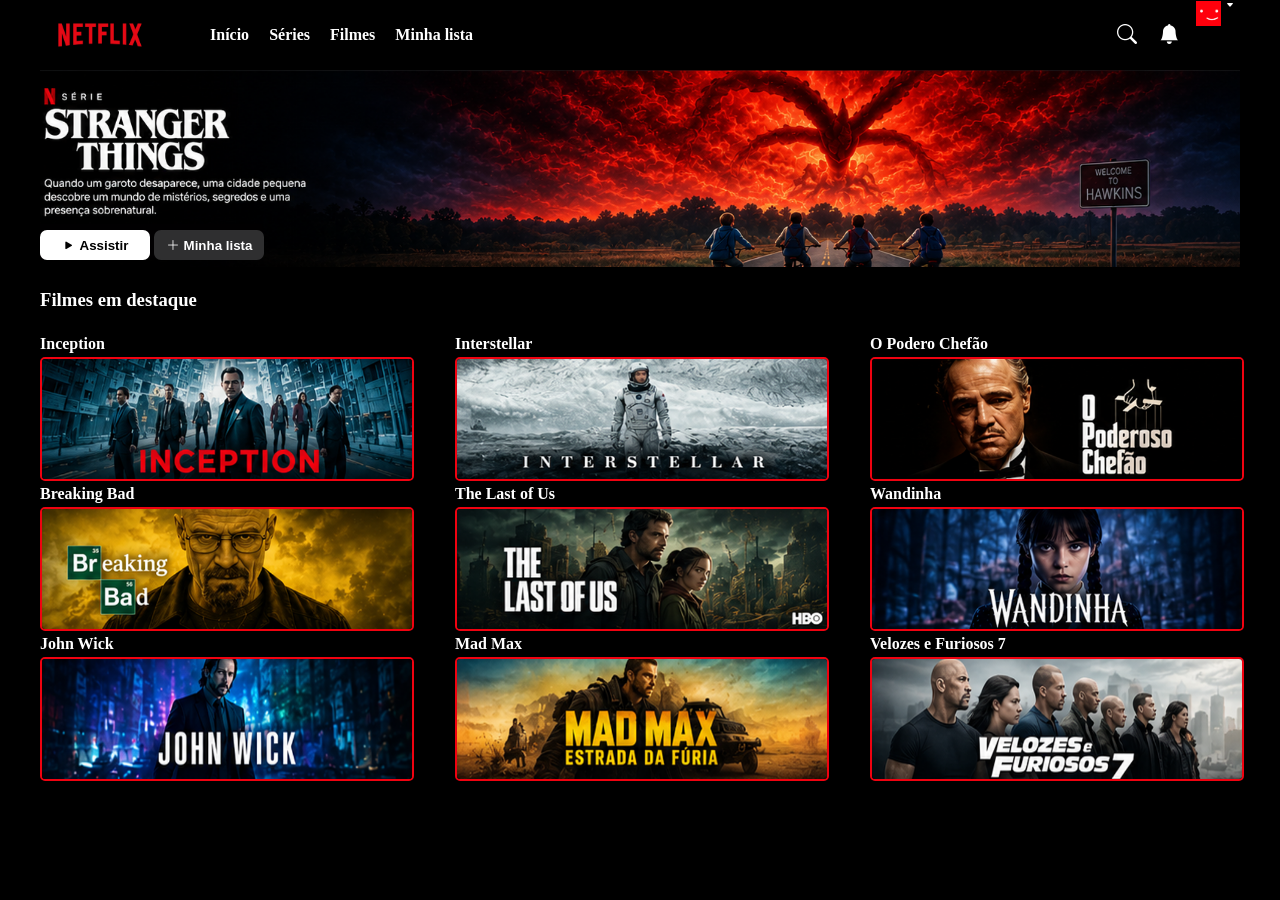
<file: aulas/html-css/netflix/app/index.html>
<!DOCTYPE html>
<html lang="en">

<head>
    <meta charset="UTF-8">
    <meta name="viewport" content="width=device-width, initial-scale=1.0">

    <link rel="stylesheet" href="https://cdn.jsdelivr.net/npm/bootstrap-icons@1.13.2/font/bootstrap-icons.min.css">
    <link rel="stylesheet" href="index.css">

    <title>Netflix</title>
</head>

<body>
    <header class="header">

        <div class="header-left-side">
            <a href="#">
                <img src="./images/logo.jpg" alt="Logo Netflix" class="header-logo">
            </a>

            <ul class="header-left-menu">
                <a href="#">
                    <li class="header-left-menu-item">Início</li>
                </a>

                <a href="#">
                    <li class="header-left-menu-item">Séries</li>
                </a>

                <a href="#">
                    <li class="header-left-menu-item">Filmes</li>
                </a>
                
                <a href="#">
                    <li class="header-left-menu-item">Minha lista</li>
                </a>
                
            </ul>
        </div>

        <div class="header-right-side">
            <button>
                <i class="bi bi-search header-right-side-item"></i>
            </button>

            <button>
                <i class="bi bi-bell-fill header-right-side-item"></i>
            </button>
            
            <button class="header-user-icon-button">
                <img src="./images/user-icon.jpg" alt="Icone de usuario" class="header-user-icon">
                <i style="font-size: 8px; margin-left: 5px;" class="bi bi-caret-down-fill"></i>
            </button>
        </div>
    </header>

    <main class="container">
        <section class="section-main-content">
            <img src="./images/banner-home.png" alt="Banner principal" class="section-main-content-image">
            <div class="section-main-content-buttons">
                <button class="btn-primary btn"><i class="bi bi-play-fill"></i>Assistir</button>
                <button class="btn-secondary btn"><i class="bi bi-plus-lg"></i>Minha lista</button>
            </div>
        </section>

        <section>
            <h3>Filmes em destaque</h3>

            <div class="section-list-cards">

                <div class="section-list-card">
                    <h4 class="section-list-card-title">Inception</h4>
                    <a href="#">
                        <img class="section-list-card-image" src="./images/movie_inception.png" alt="Inception">
                    </a>
                </div>
                
                <div class="section-list-card">
                    <h4 class="section-list-card-title">Interstellar</h4>
                    <a href="#">
                        <img class="section-list-card-image" src="./images/movie_interstellar.png" alt="Interstellar">
                    </a>
                </div>
                
                <div class="section-list-card">
                    <h4 class="section-list-card-title">O Podero Chefão</h4>
                    <a href="#">
                        <img class="section-list-card-image" src="./images/movie_poderoso-chefao.png" alt="O Poderoso Chefão">
                    </a>
                </div>

                <div class="section-list-card">
                    <h4 class="section-list-card-title">Breaking Bad</h4>
                    <a href="#">
                        <img class="section-list-card-image" src="./images/movie_breaking-bad.png" alt="Breaking Bad">
                    </a>
                </div>

                <div class="section-list-card">
                    <h4 class="section-list-card-title">The Last of Us</h4>
                    <a href="#">
                        <img class="section-list-card-image" src="./images/movie_the-last-of-us.png" alt="The Last of Us">
                    </a>
                </div>

                <div class="section-list-card">
                    <h4 class="section-list-card-title">Wandinha</h4>
                    <a href="#">
                        <img class="section-list-card-image" src="./images/movie_wandinha.png" alt="Wandinha">
                    </a>
                </div>
                
                <div class="section-list-card">
                    <h4 class="section-list-card-title">John Wick</h4>
                    <a href="#">
                        <img class="section-list-card-image" src="./images/movie_john-wick.png" alt="John Wick">
                    </a>
                </div>

                <div class="section-list-card">
                    <h4 class="section-list-card-title">Mad Max</h4>
                    <a href="#">
                        <img class="section-list-card-image" src="./images/movie_mad-max.png" alt="Mad Max">
                    </a>
                </div>

                <div class="section-list-card">
                    <h4 class="section-list-card-title">Velozes e Furiosos 7</h4>
                    <a href="#">
                        <img class="section-list-card-image" src="./images/movie_velozes-e-furiosos-7.png" alt="Velozes e Furiosos 7">
                    </a>
                </div>

            </div>
        </section>
    </main>
</body>

</html>
</file>
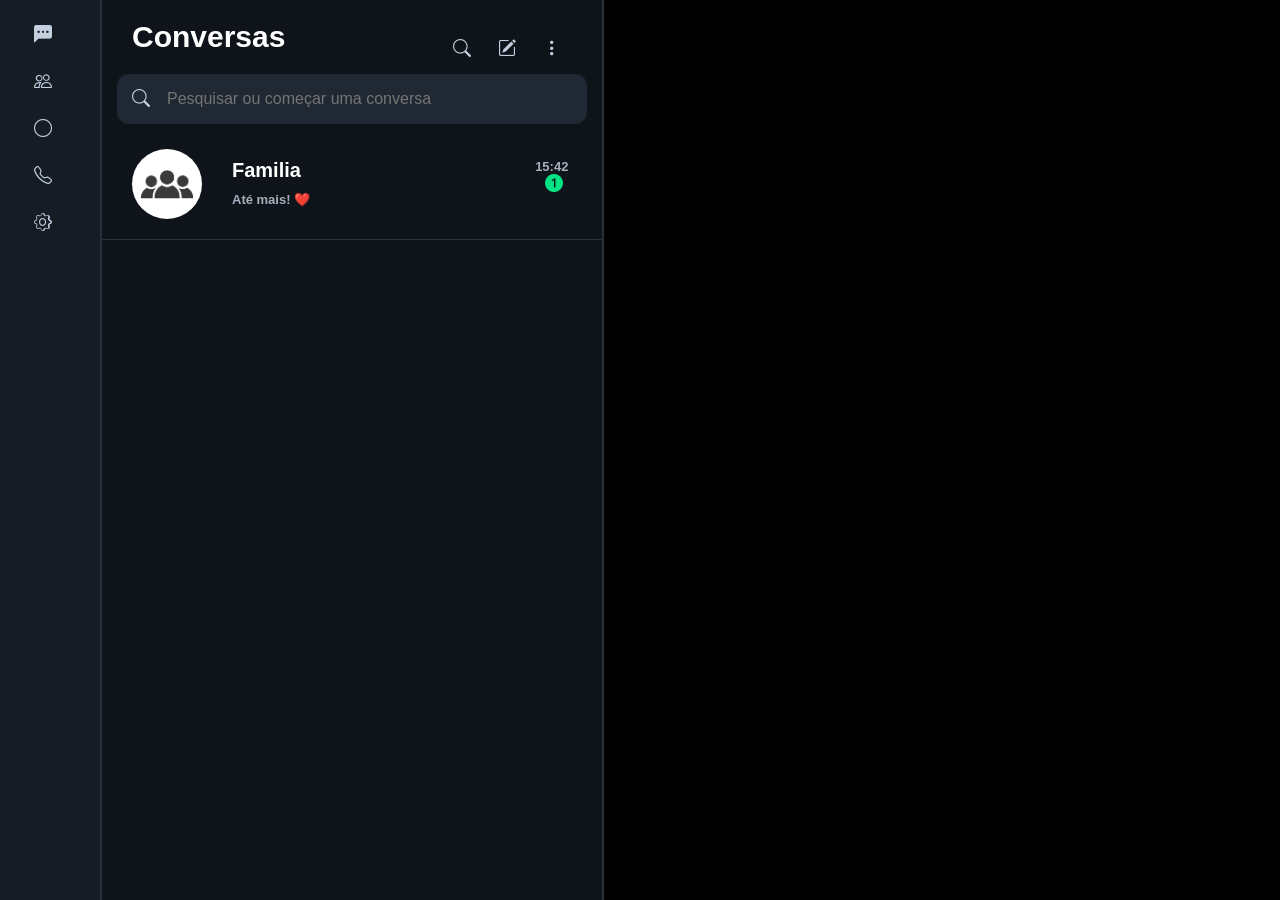
<file: exercicios/Whatsapp/app/whatsapp.html>
<!DOCTYPE html>
<html lang="en">

<head>
    <meta charset="UTF-8">
    <meta name="viewport" content="width=device-width, initial-scale=1.0">

    <link rel="stylesheet" href="https://cdn.jsdelivr.net/npm/bootstrap-icons@1.13.2/font/bootstrap-icons.min.css">
    <link rel="stylesheet" href="index.css">

    <title>Whatsapp</title>
</head>

<body style="background-color: black;">
    <div class="classe-div">
        <div class="div-icons">
            <button>
                <i class="bi bi-chat-left-dots-fill icons"></i>
            </button>
            <button>
                <i class="bi bi-people icons"></i>
            </button>
            <button>
                <i class="bi bi-circle icons"></i>
            </button>
            <button>
                <i class="bi bi-telephone icons"></i>
            </button>
            <button>
                <i class="bi bi-gear icons"></i>
            </button>
        </div>

        <div class="div-dms">
            <div class="dms-header">
                <h1 class="titles">Conversas</h1>

                <div class="dms-header-icon">
                    <button>
                        <i class="bi bi-search"></i>
                    </button>
                    <button>
                        <i class="bi bi-pencil-square"></i>
                    </button>
                    <button>
                        <i class="bi bi-three-dots-vertical"></i>
                    </button>
                </div>
            </div>

            <div class="search-bar">
                <i class="bi bi-search"></i>
                <input type="text" placeholder="Pesquisar ou começar uma conversa">
            </div>

            <div class="dms-cards">
                <div class="dms-card">
                    <img class="dms-card-image" src="../images/Three-users.jpg" alt="Familia icone">
                    <div>
                        <h4 class="dms-card-title">Familia</h4>
                        <h5 class="dms-card-subtitles">Até mais! ❤️</h5>
                    </div>

                    <div style="margin-left: 225px; justify-content: center;">
                        <h6 class="dms-card-subtitles">15:42</h6>
                        <i style="padding-top: 20px; padding-left: 10px; color: #02E483;" class="bi bi-1-circle-fill"></i>
                    </div>
                </div>
            </div>
        </div>
    </div>

</body>

</html>
</file>
<file: aulas/html-css/netflix/app/index.css>
* {
    color: #FFFFFF;
}

body {
    margin: 0;
    background-color: #000000;
}

a {
    text-decoration: none;
}

button {
    background-color: transparent;
    border: none;
    cursor: pointer;
}

.header {
    display: flex;
    height: 70px;
    justify-content: space-between;
    padding: 0 40px;

    background-color: #000000;
}

.header-logo {
    height: 70px;
    width: 120px;
}

.header-user-icon {
    width: 25px;
    height: 25px;
}

.header-left-side { 
    display: flex;
}

.header-left-menu {
    display: flex;
    list-style: none;
}

.header-left-menu-item {
    padding: 10px;

    font-weight: 700;
}

.header-right-side-item {
    width: 30px;
    height: 30px;
    padding: 5px;

    font-size: 20px;
}

.header-left-menu-item:hover {
    border-bottom: 2px solid #F00210;
}

.header-right-side {
    display: flex;
}

.header-user-icon-button {
    display: flex;
    justify-content: center;
    justify-items: center;
}

.btn-primary {
    background-color: #FFFFFF;
    color: #000000;
}

.btn-secondary {
    background: #2F2F30;
    color: #FFFFFF;
}

.btn-primary:hover {
    background-color: #000000;
    color: #FFFFFF;
}

.btn-primary:hover i {
    color: #FFFFFF;
}

.btn-secondary:hover {
    background: #FFFFFF;
    color: #2F2F30;
}

.btn-secondary:hover i {
    color: #2F2F30;
}

.bi-play-fill {
    color: #000000;
    margin-right: 5px;
}

.bi-plus-lg {
    color: #FFFFFF;
    margin-right: 5px;
}

.btn {
    width: 110px;
    height: 30px;
    border-radius: 7px;
    font-weight: 700;
}

.container {
    width: 100%;
    max-width: 1200px;
    margin-left: auto;
    margin-right: auto;
}

.section-main-content-image {
    width: 100%;
}

.section-main-content {
    position: relative;
}

.section-main-content-buttons {
    position: absolute;
    top: 80%;
    left: 0;
}

.section-list-card {
    width: 370px;
    height: 150px;
    transition: transform 0.3s ease-in-out;
}

.section-list-card:hover {
    transform: scale(1.1);
}

.section-list-card-image {
    width: 100%;
    height: 120px;
    border: 2px solid #F00210;
    border-radius: 5px;
}

.section-list-card-title {
    margin-top: 5px;
    margin-bottom: 4px;
}

.section-list-cards {
    display: flex;
    justify-content: space-between;
    flex-wrap: wrap;
}
</file>
<file: exercicios/Whatsapp/app/index.css>
a {
    text-decoration: none;
}

* {
    font-family: 'Lucida Sans', 'Lucida Sans Regular', 'Lucida Grande', 'Lucida Sans Unicode', Geneva, Verdana, sans-serif;
}

button {
    padding-top: 5px;
}

body {
    margin: 0;
    height: 100%;
}

.icons {
    height: 30px;
    width: 30px;
    font-size: 30px;
    color: #B8C3DB;
}

button {
    border: none;
    background-color: transparent;
    cursor: pointer;
    margin-top: 20px;
}

.classe-div {
    height: 100%;
    display: flex;
}

.div-icons {
    display: flex;
    background-color: #151C24;
    flex-direction: column;
    height: 100vh;
    width: 100px;
    border-right: 2px solid #2A303A;
}

.div-dms {
    display: flex;
    background-color: #0E141A;
    flex-direction: column;
    height: 100vh;
    width: 500px;
    border-right: 2px solid #2A303A;
}

.titles {
    margin-left: 10px;
    color: #FFFFFF;
    font-size: 30px;
}

.dms-cards {
    display: flex;
    justify-content: center;
    flex-wrap: wrap;
}

.dms-card {
    display: flex;
    height: 90px;
    width: 500px;
    border-bottom: 1px solid #2A303A;
    margin-top: 10px;
}

.dms-card-title {
    font-size: 20px;
    color: #FFFFFF;
    margin: 0;
    margin-top: 10px;
}

.dms-card-image {
    margin-left: 30px;
    margin-right: 30px;
    height: 70px;
    width: 70px;
    border-radius: 50%;
}

.search-bar {
    display: flex;
    align-items: center;
    background-color: #202833;
    border-radius: 12px;
    height: 50px;
    margin: 0px 15px 15px 15px;
    padding: 0px 15px;
}

.search-bar input {
    border: none;
    outline: none;
    background-color: transparent;
    color: white;
    font-size: 16px;
    width: 100%;
}

.bi {
    color: #C3CFDF;
    font-size: large;
    padding-right: 15px;
}

.dms-header-icon {
    display: flex;
}

.dms-header {
    display: flex;
    align-items: center;
    justify-content: space-between;
    padding: 0px 20px;
}

.dms-card-subtitles {
    color: #A7AFBD;
    font-size:small;
    margin: 0;
    margin-top: 10px;
}
</file>
